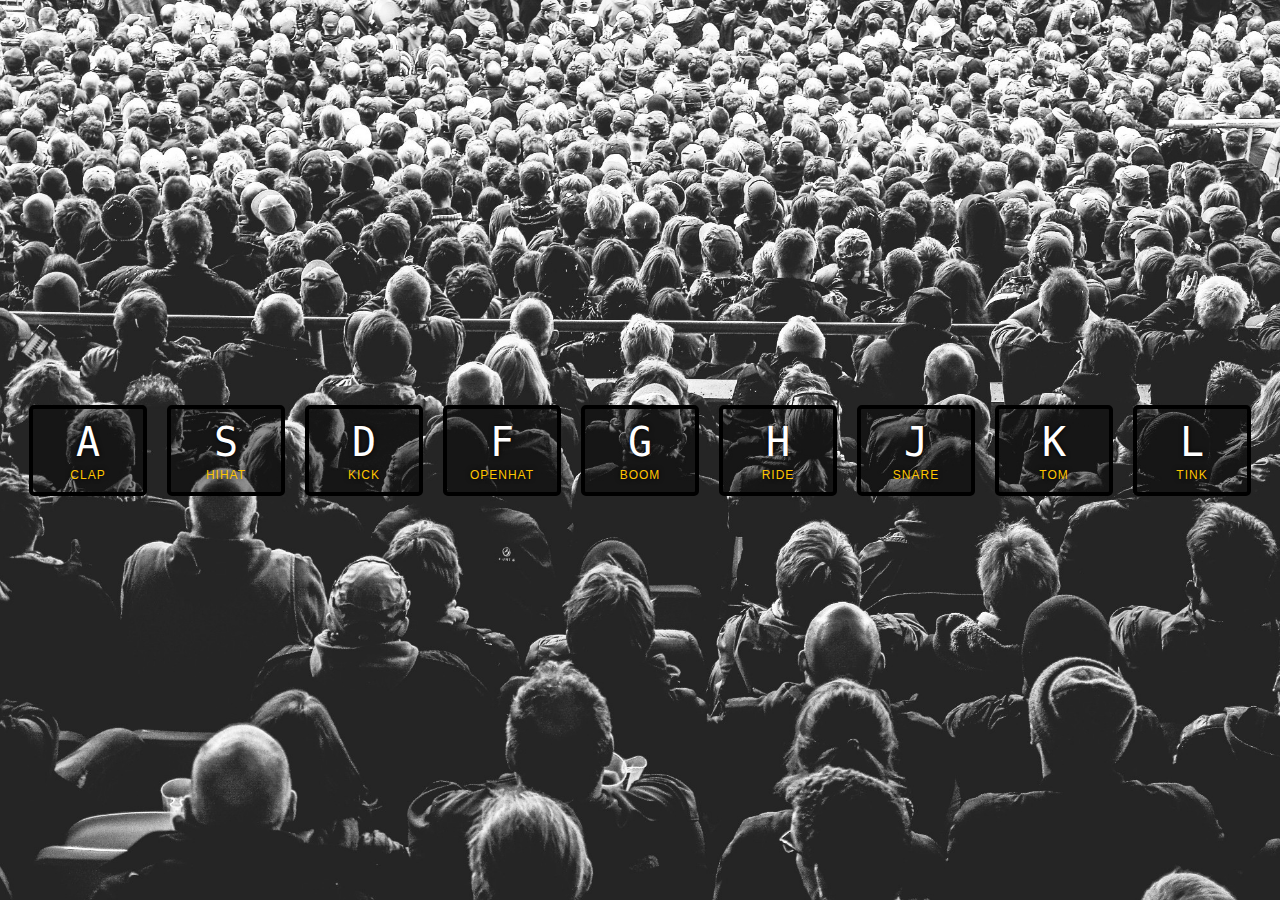
<file: Project 01 (Drum Kit)/index.html>
<!DOCTYPE html>
<html lang="en">
<head>
  <meta charset="UTF-8">
  <title>JS Drum Kit</title>
  <link rel="stylesheet" href="style.css">
  <link rel="icon" href="https://fav.farm/✅" />
</head>
<body>


  <div class="keys">
    <div data-key="65" class="key">
      <kbd>A</kbd>
      <span class="sound">clap</span>
    </div>
    <div data-key="83" class="key">
      <kbd>S</kbd>
      <span class="sound">hihat</span>
    </div>
    <div data-key="68" class="key">
      <kbd>D</kbd>
      <span class="sound">kick</span>
    </div>
    <div data-key="70" class="key">
      <kbd>F</kbd>
      <span class="sound">openhat</span>
    </div>
    <div data-key="71" class="key">
      <kbd>G</kbd>
      <span class="sound">boom</span>
    </div>
    <div data-key="72" class="key">
      <kbd>H</kbd>
      <span class="sound">ride</span>
    </div>
    <div data-key="74" class="key">
      <kbd>J</kbd>
      <span class="sound">snare</span>
    </div>
    <div data-key="75" class="key">
      <kbd>K</kbd>
      <span class="sound">tom</span>
    </div>
    <div data-key="76" class="key">
      <kbd>L</kbd>
      <span class="sound">tink</span>
    </div>
  </div>

  <audio data-key="65" src="sources/sounds/clap.wav"></audio>
  <audio data-key="83" src="sources/sounds/hihat.wav"></audio>
  <audio data-key="68" src="sources/sounds/kick.wav"></audio>
  <audio data-key="70" src="sources/sounds/openhat.wav"></audio>
  <audio data-key="71" src="sources/sounds/boom.wav"></audio>
  <audio data-key="72" src="sources/sounds/ride.wav"></audio>
  <audio data-key="74" src="sources/sounds/snare.wav"></audio>
  <audio data-key="75" src="sources/sounds/tom.wav"></audio>
  <audio data-key="76" src="sources/sounds/tink.wav"></audio>

<script>
  function removeTransition(e) {
    if (e.propertyName !== 'transform') return;
    e.target.classList.remove('playing');
  }

  function playSound(e) {
    const audio = document.querySelector(`audio[data-key="${e.keyCode}"]`);
    const key = document.querySelector(`div[data-key="${e.keyCode}"]`);
    if (!audio) return;

    key.classList.add('playing');
    audio.currentTime = 0;
    audio.play();
  }

  const keys = Array.from(document.querySelectorAll('.key'));
  keys.forEach(key => key.addEventListener('transitionend', removeTransition));
  window.addEventListener('keydown', playSound);
</script>


</body>
</html>
</file>
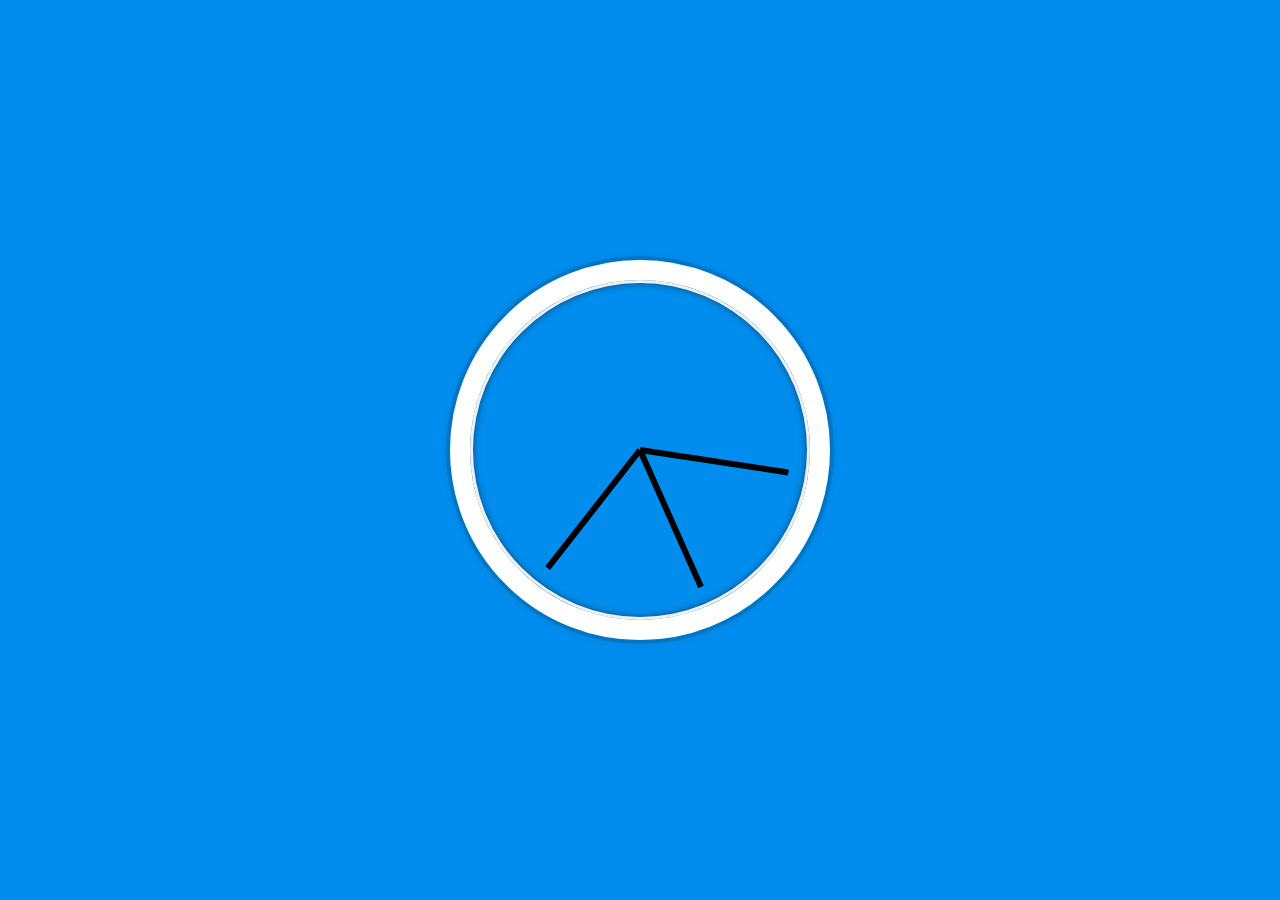
<file: Project 02  (Js and CSS Clock)/index.html>
<!DOCTYPE html>
<html lang="en">
<head>
  <meta charset="UTF-8">
  <title>JS + CSS Clock</title>
  <link rel="icon" href="https://fav.farm/✅" />
</head>
<body>


    <div class="clock">
      <div class="clock-face">
        <div class="hand hour-hand"></div>
        <div class="hand min-hand"></div>
        <div class="hand second-hand"></div>
      </div>
    </div>


  <style>
    html {
      background: #018DED url(https://unsplash.it/1500/1000?image=881&blur=5);
      background-size: cover;
      font-family: 'helvetica neue';
      text-align: center;
      font-size: 10px;
    }

    body {
      margin: 0;
      font-size: 2rem;
      display: flex;
      flex: 1;
      min-height: 100vh;
      align-items: center;
    }

    .clock {
      width: 30rem;
      height: 30rem;
      border: 20px solid white;
      border-radius: 50%;
      margin: 50px auto;
      position: relative;
      padding: 2rem;
      box-shadow:
        0 0 0 4px rgba(0,0,0,0.1),
        inset 0 0 0 3px #EFEFEF,
        inset 0 0 10px black,
        0 0 10px rgba(0,0,0,0.2);
    }

    .clock-face {
      position: relative;
      width: 100%;
      height: 100%;
      transform: translateY(-3px); /* account for the height of the clock hands */
    }

    .hand {
      width: 50%;
      height: 6px;
      background: black;
      position: absolute;
      top: 50%;
      transform-origin: 100%;
      transform: rotate(90deg);
      transition: all 0.05s;
      transition-timing-function: cubic-bezier(0.1, 2.7, 0.58, 1);
    }
</style>

<script>
  const secondHand = document.querySelector('.second-hand');
  const minsHand = document.querySelector('.min-hand');
  const hourHand = document.querySelector('.hour-hand');

  function setDate() {
    const now = new Date();

    const seconds = now.getSeconds();
    const secondsDegrees = ((seconds / 60) * 360) + 90;
    secondHand.style.transform = `rotate(${secondsDegrees}deg)`;

    const mins = now.getMinutes();
    const minsDegrees = ((mins / 60) * 360) + ((seconds/60)*6) + 90;
    minsHand.style.transform = `rotate(${minsDegrees}deg)`;

    const hour = now.getHours();
    const hourDegrees = ((hour / 12) * 360) + ((mins/60)*30) + 90;
    hourHand.style.transform = `rotate(${hourDegrees}deg)`;
  }

  setInterval(setDate, 1000);

  setDate();

</script>
</body>
</html>
</file>
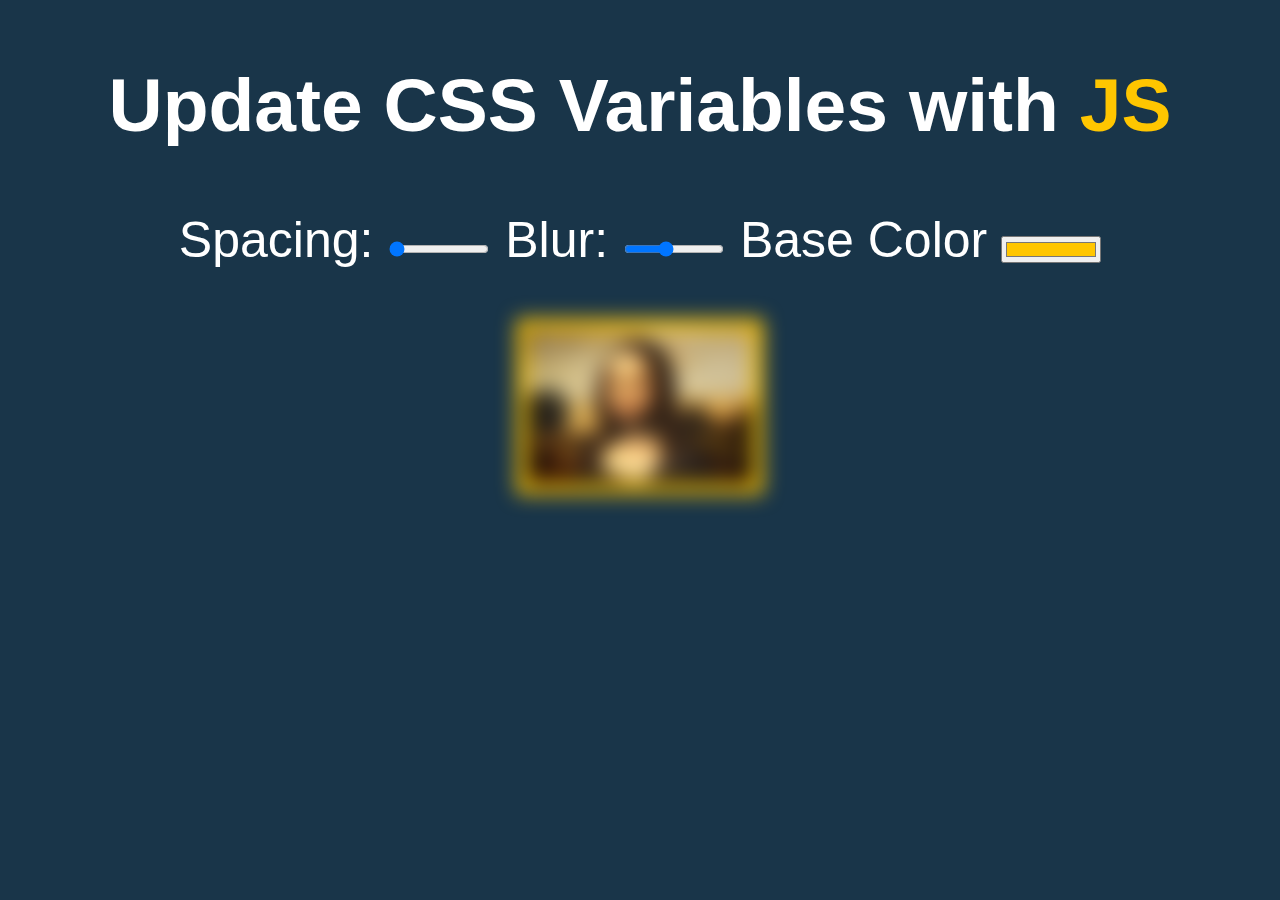
<file: Project 03 ( CSS Variable)/index.html>
<!DOCTYPE html>
<html lang="en">
<head>
  <meta charset="UTF-8">
  <title>Scoped CSS Variables and JS</title>
  <link rel="icon" href="https://fav.farm/✅" />
</head>
<body>
  <h2>Update CSS Variables with <span class='hl'>JS</span></h2>

  <div class="controls">
    <label for="spacing">Spacing:</label>
    <input id="spacing" type="range" name="spacing" min="10" max="200" value="10" data-sizing="px">

    <label for="blur">Blur:</label>
    <input id="blur" type="range" name="blur" min="0" max="25" value="10" data-sizing="px">

    <label for="base">Base Color</label>
    <input id="base" type="color" name="base" value="#ffc600">
  </div>

  <img src="sources/image.jpeg">

  <style>
    :root {
      --base: #ffc600;
      --spacing: 10px;
      --blur: 10px;
    }

    img {
      padding: var(--spacing);
      background: var(--base);
      filter: blur(var(--blur));
    }

    .hl {
      color: var(--base);
    }

    /*
      misc styles, nothing to do with CSS variables
    */

    body {
      text-align: center;
      background: #193549;
      color: white;
      font-family: 'helvetica neue', sans-serif;
      font-weight: 100;
      font-size: 50px;
    }

    .controls {
      margin-bottom: 50px;
    }

    input {
      width: 100px;
    }
  </style>

  <script>
    const inputs = document.querySelectorAll('.controls input');

    function handleUpdate() {
      const suffix = this.dataset.sizing || '';
      document.documentElement.style.setProperty(`--${this.name}`, this.value + suffix);
    }

    inputs.forEach(input => input.addEventListener('change', handleUpdate));
    inputs.forEach(input => input.addEventListener('mousemove', handleUpdate));
  </script>


</body>
</html>
</file>
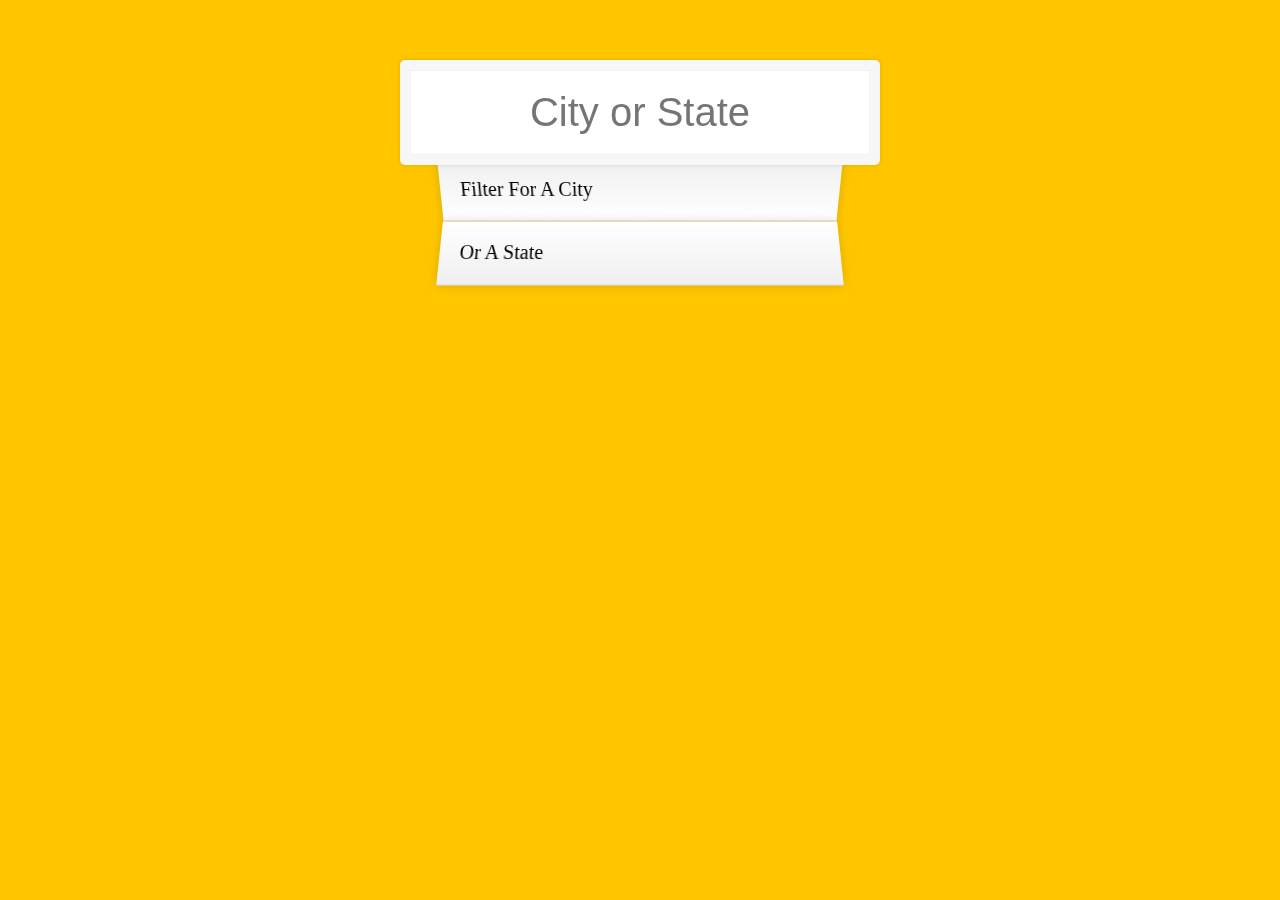
<file: Project 05 (Type Ahead)/index.html>
<!DOCTYPE html>
<html lang="en">
<head>
  <meta charset="UTF-8">
  <title>Type Ahead 👀</title>
  <link rel="stylesheet" href="style.css">
  <link rel="icon" href="https://fav.farm/✅" />
</head>
<body>

  <form class="search-form">
    <input type="text" class="search" placeholder="City or State">
    <ul class="suggestions">
      <li>Filter for a city</li>
      <li>or a state</li>
    </ul>
  </form>
<script>
const endpoint = 'https://gist.githubusercontent.com/Miserlou/c5cd8364bf9b2420bb29/raw/2bf258763cdddd704f8ffd3ea9a3e81d25e2c6f6/cities.json';

const cities = [];
fetch(endpoint)
  .then(blob => blob.json())
  .then(data => cities.push(...data));

function findMatches(wordToMatch, cities) {
  return cities.filter(place => {
    // here we need to figure out if the city or state matches what was searched
    const regex = new RegExp(wordToMatch, 'gi');
    return place.city.match(regex) || place.state.match(regex)
  });
}

function numberWithCommas(x) {
  return x.toString().replace(/\B(?=(\d{3})+(?!\d))/g, ',');
}

function displayMatches() {
  const matchArray = findMatches(this.value, cities);
  const html = matchArray.map(place => {
    const regex = new RegExp(this.value, 'gi');
    const cityName = place.city.replace(regex, `<span class="hl">${this.value}</span>`);
    const stateName = place.state.replace(regex, `<span class="hl">${this.value}</span>`);
    return `
      <li>
        <span class="name">${cityName}, ${stateName}</span>
        <span class="population">${numberWithCommas(place.population)}</span>
      </li>
    `;
  }).join('');
  suggestions.innerHTML = html;
}

const searchInput = document.querySelector('.search');
const suggestions = document.querySelector('.suggestions');

searchInput.addEventListener('change', displayMatches);
searchInput.addEventListener('keyup', displayMatches);

</script>
  </body>
</html>
</file>
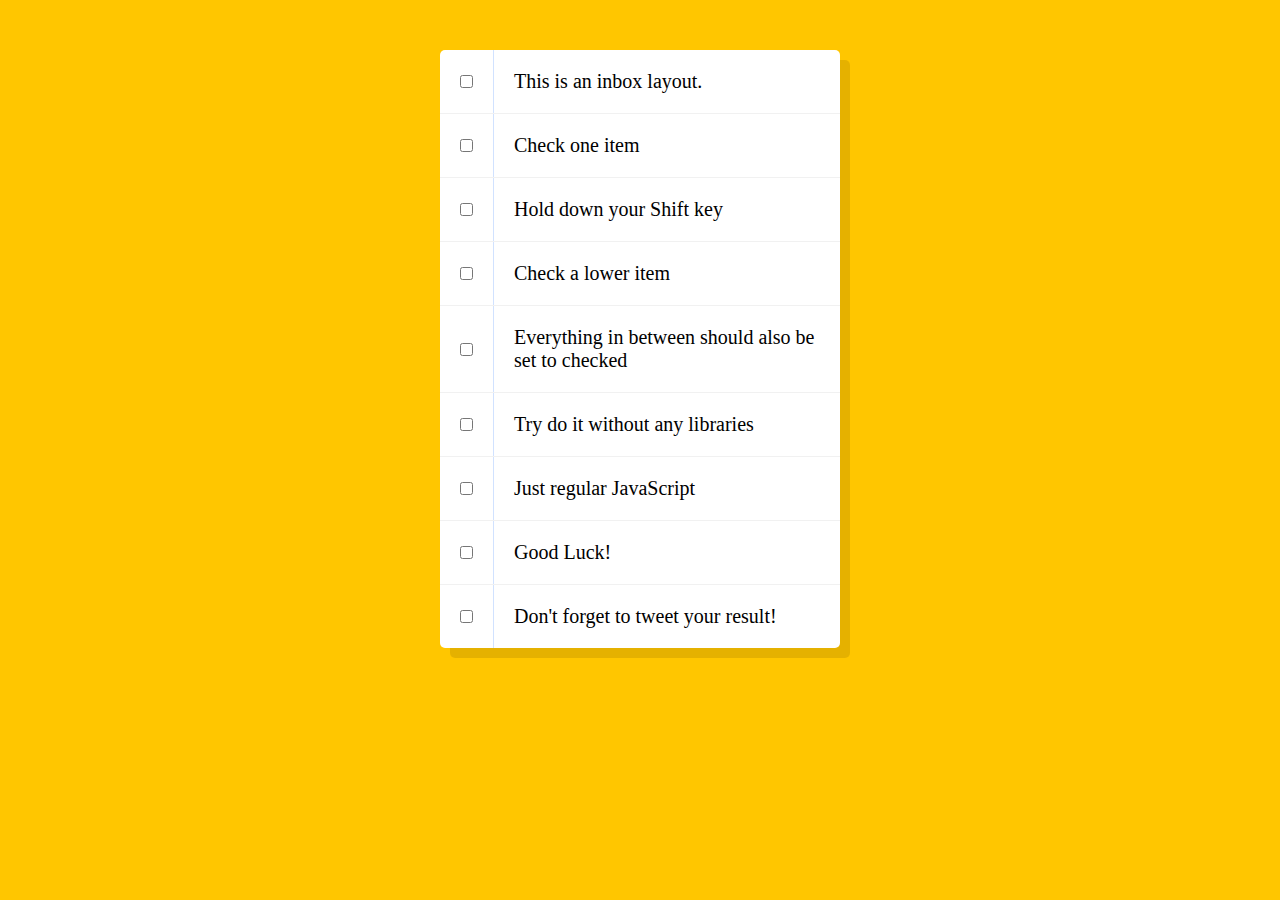
<file: Project 08 (Hold Shift and Check Checkboxes)/index.html>
<!DOCTYPE html>
<html lang="en">
<head>
  <meta charset="UTF-8">
  <title>Hold Shift to Check Multiple Checkboxes</title>
  <link rel="icon" href="https://fav.farm/✅" />
</head>
<body>
  <style>

    html {
      font-family: sans-serif;
      background: #ffc600;
    }

    .inbox {
      max-width: 400px;
      margin: 50px auto;
      background: white;
      border-radius: 5px;
      box-shadow: 10px 10px 0 rgba(0,0,0,0.1);
    }

    .item {
      display: flex;
      align-items: center;
      border-bottom: 1px solid #F1F1F1;
    }

    .item:last-child {
      border-bottom: 0;
    }


    input:checked + p {
      background: #F9F9F9;
      text-decoration: line-through;
    }

    input[type="checkbox"] {
      margin: 20px;
    }

    p {
      margin: 0;
      padding: 20px;
      transition: background 0.2s;
      flex: 1;
      font-family: 'helvetica neue';
      font-size: 20px;
      font-weight: 200;
      border-left: 1px solid #D1E2FF;
    }
  </style>
   <!--
   The following is a common layout you would see in an email client.

   When a user clicks a checkbox, holds Shift, and then clicks another checkbox a few rows down, all the checkboxes in-between those two checkboxes should be checked.

  -->
  <div class="inbox">
    <div class="item">
      <input type="checkbox">
      <p>This is an inbox layout.</p>
    </div>
    <div class="item">
      <input type="checkbox">
      <p>Check one item</p>
    </div>
    <div class="item">
      <input type="checkbox">
      <p>Hold down your Shift key</p>
    </div>
    <div class="item">
      <input type="checkbox">
      <p>Check a lower item</p>
    </div>
    <div class="item">
      <input type="checkbox">
      <p>Everything in between should also be set to checked</p>
    </div>
    <div class="item">
      <input type="checkbox">
      <p>Try do it without any libraries</p>
    </div>
    <div class="item">
      <input type="checkbox">
      <p>Just regular JavaScript</p>
    </div>
    <div class="item">
      <input type="checkbox">
      <p>Good Luck!</p>
    </div>
    <div class="item">
      <input type="checkbox">
      <p>Don't forget to tweet your result!</p>
    </div>
  </div>

<script>
const checkboxes = document.querySelectorAll('.inbox input[type="checkbox"]');

let lastChecked;

function handleCheck(e) {
  // Check if they had the shift key down
  // AND check that they are checking it
  let inBetween = false;
  if (e.shiftKey && this.checked) {
    // go ahead and do what we please
    // loop over every single checkbox
    checkboxes.forEach(checkbox => {
      console.log(checkbox);
      if (checkbox === this || checkbox === lastChecked) {
        inBetween = !inBetween;
        console.log('Starting to check them in between!');
      }

      if (inBetween) {
        checkbox.checked = true;
      }
    });
  }

  lastChecked = this;
}

checkboxes.forEach(checkbox => checkbox.addEventListener('click', handleCheck));
</script>
</body>
</html>
</file>
<file: Project 01 (Drum Kit)/style.css>
html {
  font-size: 10px;
  background: url('./sources/background.jpg') bottom center;
  background-size: cover;
}

body,html {
  margin: 0;
  padding: 0;
  font-family: sans-serif;
}

.keys {
  display: flex;
  flex: 1;
  min-height: 100vh;
  align-items: center;
  justify-content: center;
}

.key {
  border: .4rem solid black;
  border-radius: .5rem;
  margin: 1rem;
  font-size: 1.5rem;
  padding: 1rem .5rem;
  transition: all .07s ease;
  width: 10rem;
  text-align: center;
  color: white;
  background: rgba(0,0,0,0.4);
  text-shadow: 0 0 .5rem black;
}

.playing {
  transform: scale(1.1);
  border-color: #ffc600;
  box-shadow: 0 0 1rem #ffc600;
}

kbd {
  display: block;
  font-size: 4rem;
}

.sound {
  font-size: 1.2rem;
  text-transform: uppercase;
  letter-spacing: .1rem;
  color: #ffc600;
}
</file>
<file: Project 05 (Type Ahead)/style.css>
html {
  box-sizing: border-box;
  background: #ffc600;
  font-family: 'helvetica neue';
  font-size: 20px;
  font-weight: 200;
}

*, *:before, *:after {
  box-sizing: inherit;
}

input {
  width: 100%;
  padding: 20px;
}

.search-form {
  max-width: 400px;
  margin: 50px auto;
}

input.search {
  margin: 0;
  text-align: center;
  outline: 0;
  border: 10px solid #F7F7F7;
  width: 120%;
  left: -10%;
  position: relative;
  top: 10px;
  z-index: 2;
  border-radius: 5px;
  font-size: 40px;
  box-shadow: 0 0 5px rgba(0, 0, 0, 0.12), inset 0 0 2px rgba(0, 0, 0, 0.19);
}

.suggestions {
  margin: 0;
  padding: 0;
  position: relative;
  /*perspective: 20px;*/
}

.suggestions li {
  background: white;
  list-style: none;
  border-bottom: 1px solid #D8D8D8;
  box-shadow: 0 0 10px rgba(0, 0, 0, 0.14);
  margin: 0;
  padding: 20px;
  transition: background 0.2s;
  display: flex;
  justify-content: space-between;
  text-transform: capitalize;
}

.suggestions li:nth-child(even) {
  transform: perspective(100px) rotateX(3deg) translateY(2px) scale(1.001);
  background: linear-gradient(to bottom,  #ffffff 0%,#EFEFEF 100%);
}

.suggestions li:nth-child(odd) {
  transform: perspective(100px) rotateX(-3deg) translateY(3px);
  background: linear-gradient(to top,  #ffffff 0%,#EFEFEF 100%);
}

span.population {
  font-size: 15px;
}

.hl {
  background: #ffc600;
}
</file>
